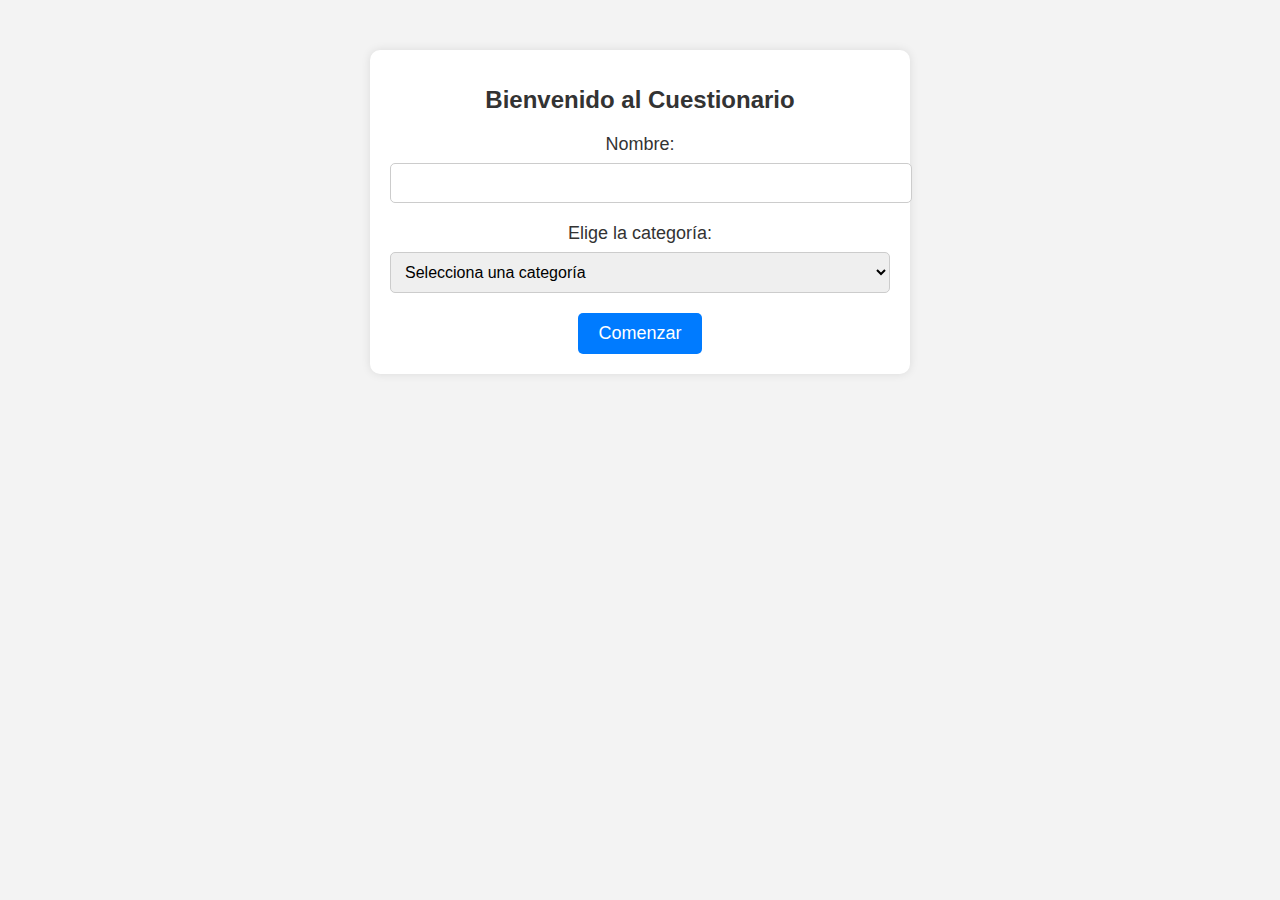
<file: index.html>
<!DOCTYPE html>
<html lang="es">
<head>
  <meta charset="UTF-8">
  <meta name="viewport" content="width=device-width, initial-scale=1.0">
  <title>Cuestionario</title>
  <link rel="stylesheet" href="styles.css">
  <style>
    body {
      font-family: Arial, sans-serif;
      background-color: #f3f3f3;
      margin: 0;
      padding: 0;
    }
    .container {
      max-width: 500px;
      margin: 50px auto;
      padding: 20px;
      background-color: #fff;
      border-radius: 10px;
      box-shadow: 0 0 10px rgba(0, 0, 0, 0.1);
    }
    h1 {
      font-size: 24px;
      color: #333;
      margin-bottom: 20px;
    }
    label {
      display: block;
      font-size: 18px;
      color: #333;
      margin-bottom: 8px;
    }
    input[type="text"],
    select {
      width: 100%;
      padding: 10px;
      margin-bottom: 20px;
      border: 1px solid #ccc;
      border-radius: 5px;
      font-size: 16px;
    }
    button {
      background-color: #007bff;
      color: #fff;
      padding: 10px 20px;
      border: none;
      border-radius: 5px;
      font-size: 18px;
      cursor: pointer;
    }
    button:hover {
      background-color: #0056b3;
    }
  </style>
</head>
<body>
  <div class="container">
    <h1>Bienvenido al Cuestionario</h1>
    <form id="formulario">
      <label for="nombre">Nombre:</label>
      <input type="text" id="nombre" required>
      <label for="categoria">Elige la categoría:</label>
      <select id="categoria" required>
        <option value="" disabled selected>Selecciona una categoría</option>
        <option value="matematicas">Matemáticas</option>
        <option value="informatica">Informática</option>
      </select>
      <button type="submit">Comenzar</button>
    </form>
  </div>

  <script src="formulario.js"></script>
</body>
</html>
</file>
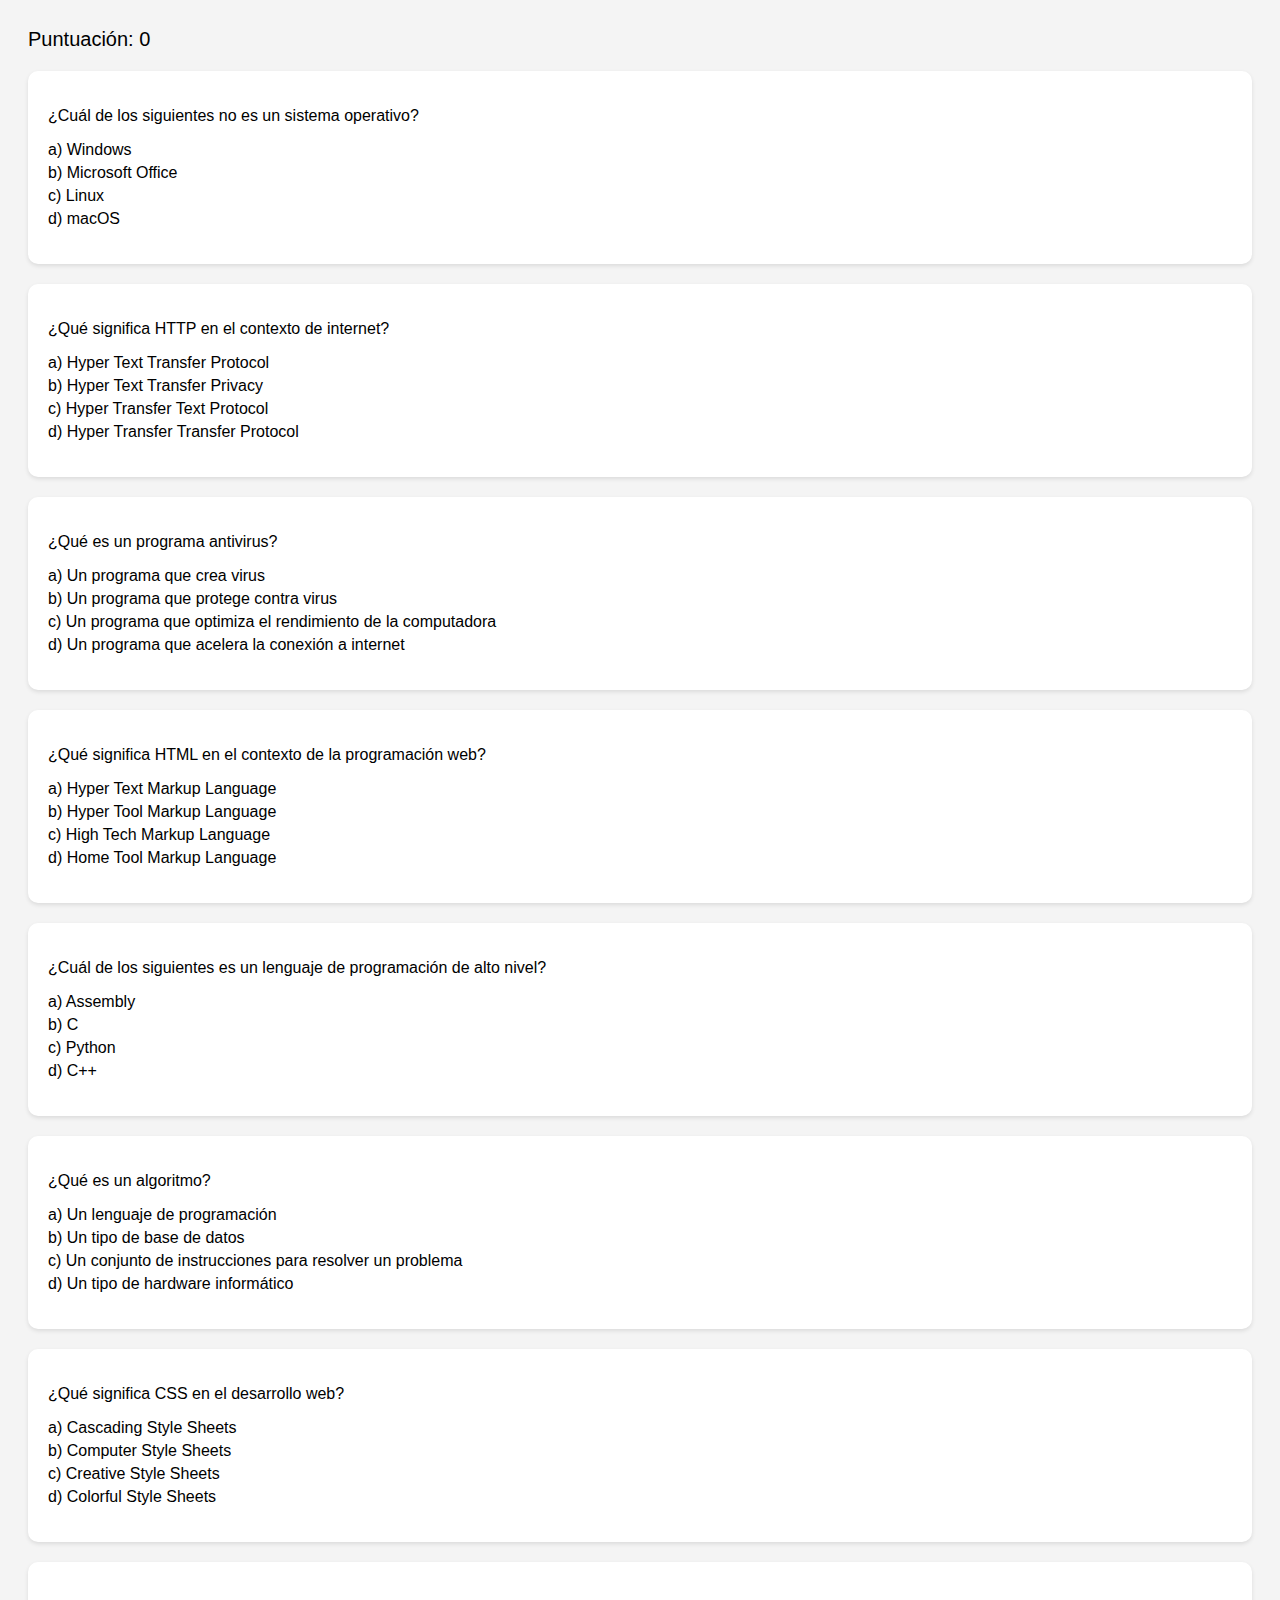
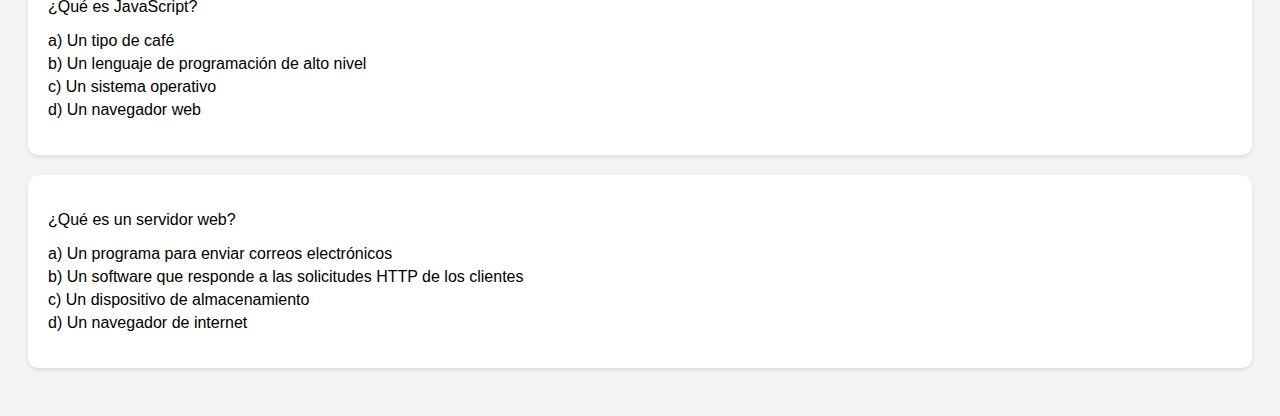
<file: informatica.html>
<!DOCTYPE html>
<html lang="es">
<head>
    <meta charset="UTF-8">
    <meta name="viewport" content="width=device-width, initial-scale=1.0">
    <title>Preguntas sobre Informática</title>
    <link rel="stylesheet" href="styles.css">
</head>
<body>
    <div id="score">Puntuación: 0</div>

    <div class="question">
        <p>¿Cuál de los siguientes no es un sistema operativo?</p>
        <ul>
            <li data-answer="incorrect">a) Windows</li>
            <li data-answer="correct">b) Microsoft Office</li>
            <li data-answer="incorrect">c) Linux</li>
            <li data-answer="incorrect">d) macOS</li>
        </ul>
        <p class="answer">Respuesta correcta: <span>b) Microsoft Office</span></p>
    </div>

    <div class="question">
        <p>¿Qué significa HTTP en el contexto de internet?</p>
        <ul>
            <li data-answer="correct">a) Hyper Text Transfer Protocol</li>
            <li data-answer="incorrect">b) Hyper Text Transfer Privacy</li>
            <li data-answer="incorrect">c) Hyper Transfer Text Protocol</li>
            <li data-answer="incorrect">d) Hyper Transfer Transfer Protocol</li>
        </ul>
        <p class="answer">Respuesta correcta: <span>a) Hyper Text Transfer Protocol</span></p>
    </div>

    <div class="question">
        <p>¿Qué es un programa antivirus?</p>
        <ul>
            <li data-answer="incorrect">a) Un programa que crea virus</li>
            <li data-answer="correct">b) Un programa que protege contra virus</li>
            <li data-answer="incorrect">c) Un programa que optimiza el rendimiento de la computadora</li>
            <li data-answer="incorrect">d) Un programa que acelera la conexión a internet</li>
        </ul>
        <p class="answer">Respuesta correcta: <span>b) Un programa que protege contra virus</span></p>
    </div>

    <div class="question">
        <p>¿Qué significa HTML en el contexto de la programación web?</p>
        <ul>
            <li data-answer="correct">a) Hyper Text Markup Language</li>
            <li data-answer="incorrect">b) Hyper Tool Markup Language</li>
            <li data-answer="incorrect">c) High Tech Markup Language</li>
            <li data-answer="incorrect">d) Home Tool Markup Language</li>
        </ul>
        <p class="answer">Respuesta correcta: <span>a) Hyper Text Markup Language</span></p>
    </div>
    
    <div class="question">
        <p>¿Cuál de los siguientes es un lenguaje de programación de alto nivel?</p>
        <ul>
            <li data-answer="incorrect">a) Assembly</li>
            <li data-answer="incorrect">b) C</li>
            <li data-answer="correct">c) Python</li>
            <li data-answer="incorrect">d) C++</li>
        </ul>
        <p class="answer">Respuesta correcta: <span>c) Python</span></p>
    </div>
    
    <div class="question">
        <p>¿Qué es un algoritmo?</p>
        <ul>
            <li data-answer="incorrect">a) Un lenguaje de programación</li>
            <li data-answer="incorrect">b) Un tipo de base de datos</li>
            <li data-answer="correct">c) Un conjunto de instrucciones para resolver un problema</li>
            <li data-answer="incorrect">d) Un tipo de hardware informático</li>
        </ul>
        <p class="answer">Respuesta correcta: <span>c) Un conjunto de instrucciones para resolver un problema</span></p>
    </div>

    <div class="question">
        <p>¿Qué significa CSS en el desarrollo web?</p>
        <ul>
            <li data-answer="correct">a) Cascading Style Sheets</li>
            <li data-answer="incorrect">b) Computer Style Sheets</li>
            <li data-answer="incorrect">c) Creative Style Sheets</li>
            <li data-answer="incorrect">d) Colorful Style Sheets</li>
        </ul>
        <p class="answer">Respuesta correcta: <span>a) Cascading Style Sheets</span></p>
    </div>
    
    <div class="question">
        <p>¿Qué es JavaScript?</p>
        <ul>
            <li data-answer="incorrect">a) Un tipo de café</li>
            <li data-answer="correct">b) Un lenguaje de programación de alto nivel</li>
            <li data-answer="incorrect">c) Un sistema operativo</li>
            <li data-answer="incorrect">d) Un navegador web</li>
        </ul>
        <p class="answer">Respuesta correcta: <span>b) Un lenguaje de programación de alto nivel</span></p>
    </div>
    
    <div class="question">
        <p>¿Qué es un servidor web?</p>
        <ul>
            <li data-answer="incorrect">a) Un programa para enviar correos electrónicos</li>
            <li data-answer="correct">b) Un software que responde a las solicitudes HTTP de los clientes</li>
            <li data-answer="incorrect">c) Un dispositivo de almacenamiento</li>
            <li data-answer="incorrect">d) Un navegador de internet</li>
        </ul>
        <p class="answer">Respuesta correcta: <span>b) Un software que responde a las solicitudes HTTP de los clientes</span></p>
    </div>
    

    <script src="quiz.js"></script>
</body>
</html>
</file>
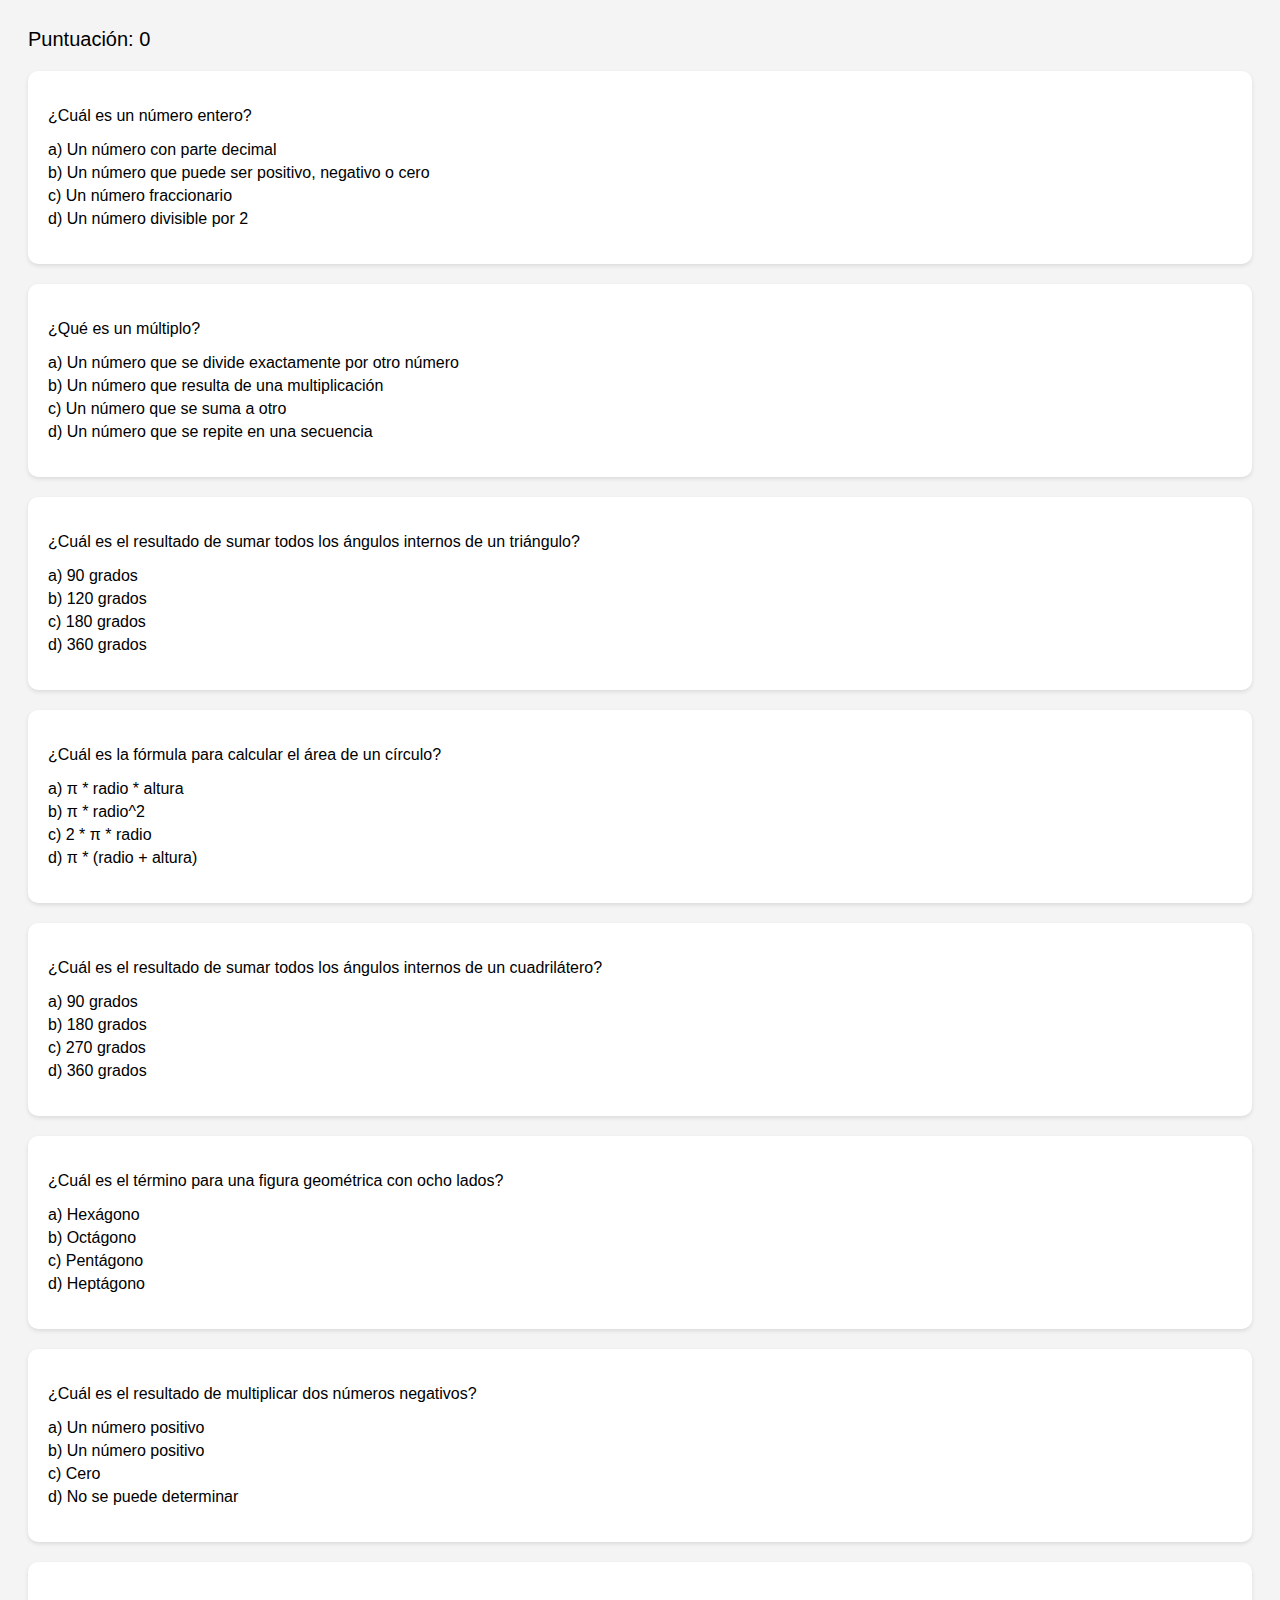
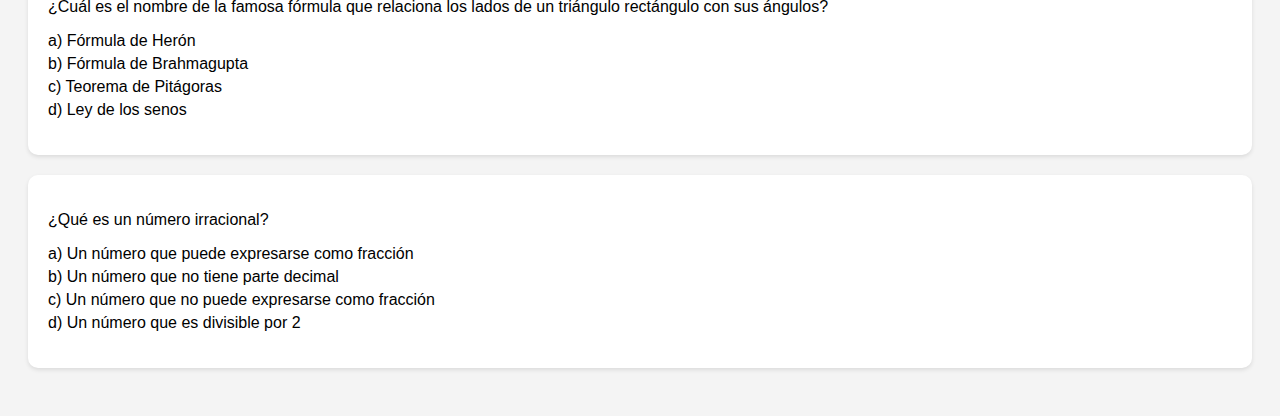
<file: matematicas.html>
<!DOCTYPE html>
<html lang="es">
<head>
    <meta charset="UTF-8">
    <meta name="viewport" content="width=device-width, initial-scale=1.0">
    <title>Preguntas sobre Matemáticas</title>
    <link rel="stylesheet" href="styles.css">
</head>
<body>
    <div id="score">Puntuación: 0</div>

    <div class="question">
        <p>¿Cuál es un número entero?</p>
        <ul>
            <li data-answer="incorrect">a) Un número con parte decimal</li>
            <li data-answer="correct">b) Un número que puede ser positivo, negativo o cero</li>
            <li data-answer="incorrect">c) Un número fraccionario</li>
            <li data-answer="incorrect">d) Un número divisible por 2</li>
        </ul>
        <p class="answer">Respuesta correcta: <span>b) Un número que puede ser positivo, negativo o cero</span></p>
    </div>

    <div class="question">
        <p>¿Qué es un múltiplo?</p>
        <ul>
            <li data-answer="incorrect">a) Un número que se divide exactamente por otro número</li>
            <li data-answer="correct">b) Un número que resulta de una multiplicación</li>
            <li data-answer="incorrect">c) Un número que se suma a otro</li>
            <li data-answer="incorrect">d) Un número que se repite en una secuencia</li>
        </ul>
        <p class="answer">Respuesta correcta: <span>b) Un número que resulta de una multiplicación</span></p>
    </div>

    <div class="question">
        <p>¿Cuál es el resultado de sumar todos los ángulos internos de un triángulo?</p>
        <ul>
            <li data-answer="incorrect">a) 90 grados</li>
            <li data-answer="incorrect">b) 120 grados</li>
            <li data-answer="correct">c) 180 grados</li>
            <li data-answer="incorrect">d) 360 grados</li>
        </ul>
        <p class="answer">Respuesta correcta: <span>c) 180 grados</span></p>
    </div>

    <div class="question">
        <p>¿Cuál es la fórmula para calcular el área de un círculo?</p>
        <ul>
            <li data-answer="incorrect">a) π * radio * altura</li>
            <li data-answer="correct">b) π * radio^2</li>
            <li data-answer="incorrect">c) 2 * π * radio</li>
            <li data-answer="incorrect">d) π * (radio + altura)</li>
        </ul>
        <p class="answer">Respuesta correcta: <span>b) π * radio^2</span></p>
    </div>
    
    <div class="question">
        <p>¿Cuál es el resultado de sumar todos los ángulos internos de un cuadrilátero?</p>
        <ul>
            <li data-answer="incorrect">a) 90 grados</li>
            <li data-answer="incorrect">b) 180 grados</li>
            <li data-answer="incorrect">c) 270 grados</li>
            <li data-answer="correct">d) 360 grados</li>
        </ul>
        <p class="answer">Respuesta correcta: <span>d) 360 grados</span></p>
    </div>
    
    <div class="question">
        <p>¿Cuál es el término para una figura geométrica con ocho lados?</p>
        <ul>
            <li data-answer="incorrect">a) Hexágono</li>
            <li data-answer="correct">b) Octágono</li>
            <li data-answer="incorrect">c) Pentágono</li>
            <li data-answer="incorrect">d) Heptágono</li>
        </ul>
        <p class="answer">Respuesta correcta: <span>b) Octágono</span></p>
    </div>
    <div class="question">
        <p>¿Cuál es el resultado de multiplicar dos números negativos?</p>
        <ul>
            <li data-answer="incorrect">a) Un número positivo</li>
            <li data-answer="correct">b) Un número positivo</li>
            <li data-answer="incorrect">c) Cero</li>
            <li data-answer="incorrect">d) No se puede determinar</li>
        </ul>
        <p class="answer">Respuesta correcta: <span>b) Un número positivo</span></p>
    </div>
    
    <div class="question">
        <p>¿Cuál es el nombre de la famosa fórmula que relaciona los lados de un triángulo rectángulo con sus ángulos?</p>
        <ul>
            <li data-answer="incorrect">a) Fórmula de Herón</li>
            <li data-answer="incorrect">b) Fórmula de Brahmagupta</li>
            <li data-answer="correct">c) Teorema de Pitágoras</li>
            <li data-answer="incorrect">d) Ley de los senos</li>
        </ul>
        <p class="answer">Respuesta correcta: <span>c) Teorema de Pitágoras</span></p>
    </div>
    
    <div class="question">
        <p>¿Qué es un número irracional?</p>
        <ul>
            <li data-answer="incorrect">a) Un número que puede expresarse como fracción</li>
            <li data-answer="incorrect">b) Un número que no tiene parte decimal</li>
            <li data-answer="correct">c) Un número que no puede expresarse como fracción</li>
            <li data-answer="incorrect">d) Un número que es divisible por 2</li>
        </ul>
        <p class="answer">Respuesta correcta: <span>c) Un número que no puede expresarse como fracción</span></p>
    </div>
    

    <script src="quiz.js"></script>
</body>
</html>
</file>
<file: styles.css>
body {
  font-family: Arial, sans-serif;
  background-color: #f4f4f4;
  padding: 20px;
}

.container {
  max-width: 600px;
  margin: 0 auto;
  padding: 20px;
  text-align: center;
}

.question {
  background-color: #fff;
  border-radius: 10px;
  box-shadow: 0 2px 4px rgba(0, 0, 0, 0.1);
  padding: 20px;
  margin-bottom: 20px;
  align-items: center;
}

.question p {
  margin-bottom: 10px;
}

.question ul {
  list-style-type: none;
  padding: 0;
}

.question ul li {
  margin-bottom: 5px;
  cursor: pointer;
}

.question ul li:hover {
  background-color: #e0e0e0;
}

.answer {
  font-weight: bold;
  display: none;
}

.correct {
  color: green;
}

.incorrect {
  color: red;
}

#score {
  font-size: 20px;
  margin-bottom: 20px;
}
</file>
